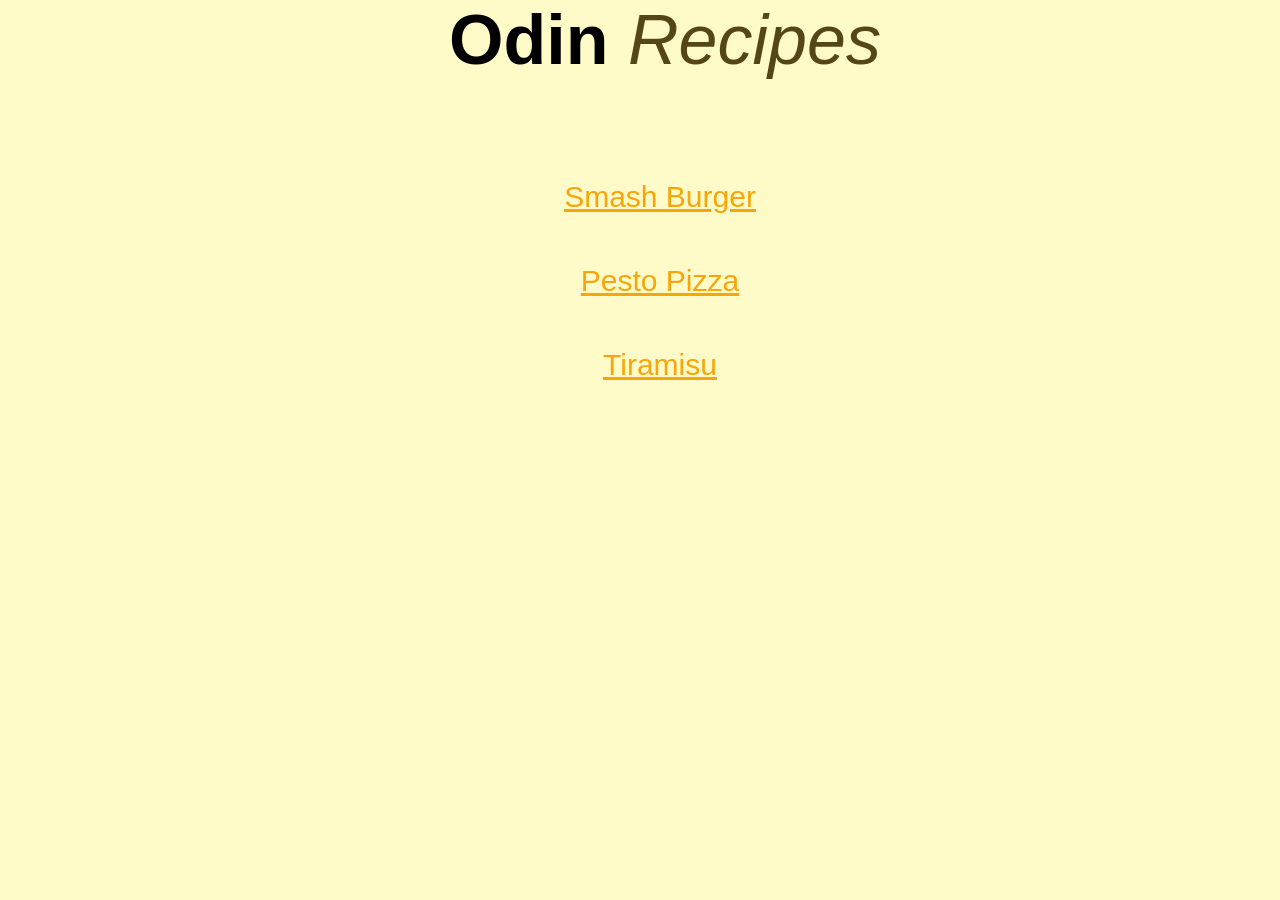
<file: index.html>
<!DOCTYPE html>
<html lang="en">

<head>
    <meta charset="UTF-8">
    <meta name="viewport" content="width=device-width, initial-scale=1.0">
    <title>Home Page</title>
    <link href="styles.css" rel="stylesheet">
</head>

<body class="main-body">
    <h1 class="main title"><span style="font-weight:700;">Odin</span> <span style="font-style: italic; font-weight: 500; color: rgb(85, 71, 21);">Recipes</span></h1>
    <ul class="main-list">
        <li><a class="main-link" href="./recipes/smashBurger.html" target="_blank">Smash Burger</a></li>
        <li><a class="main-link" href="./recipes/pestoPizza.html" target="_blank">Pesto Pizza</a></li>
        <li><a class="main-link" href="./recipes/tiramisu.html" target="_blank">Tiramisu</a></li>
    </ul>
</body>

</html>
</file>
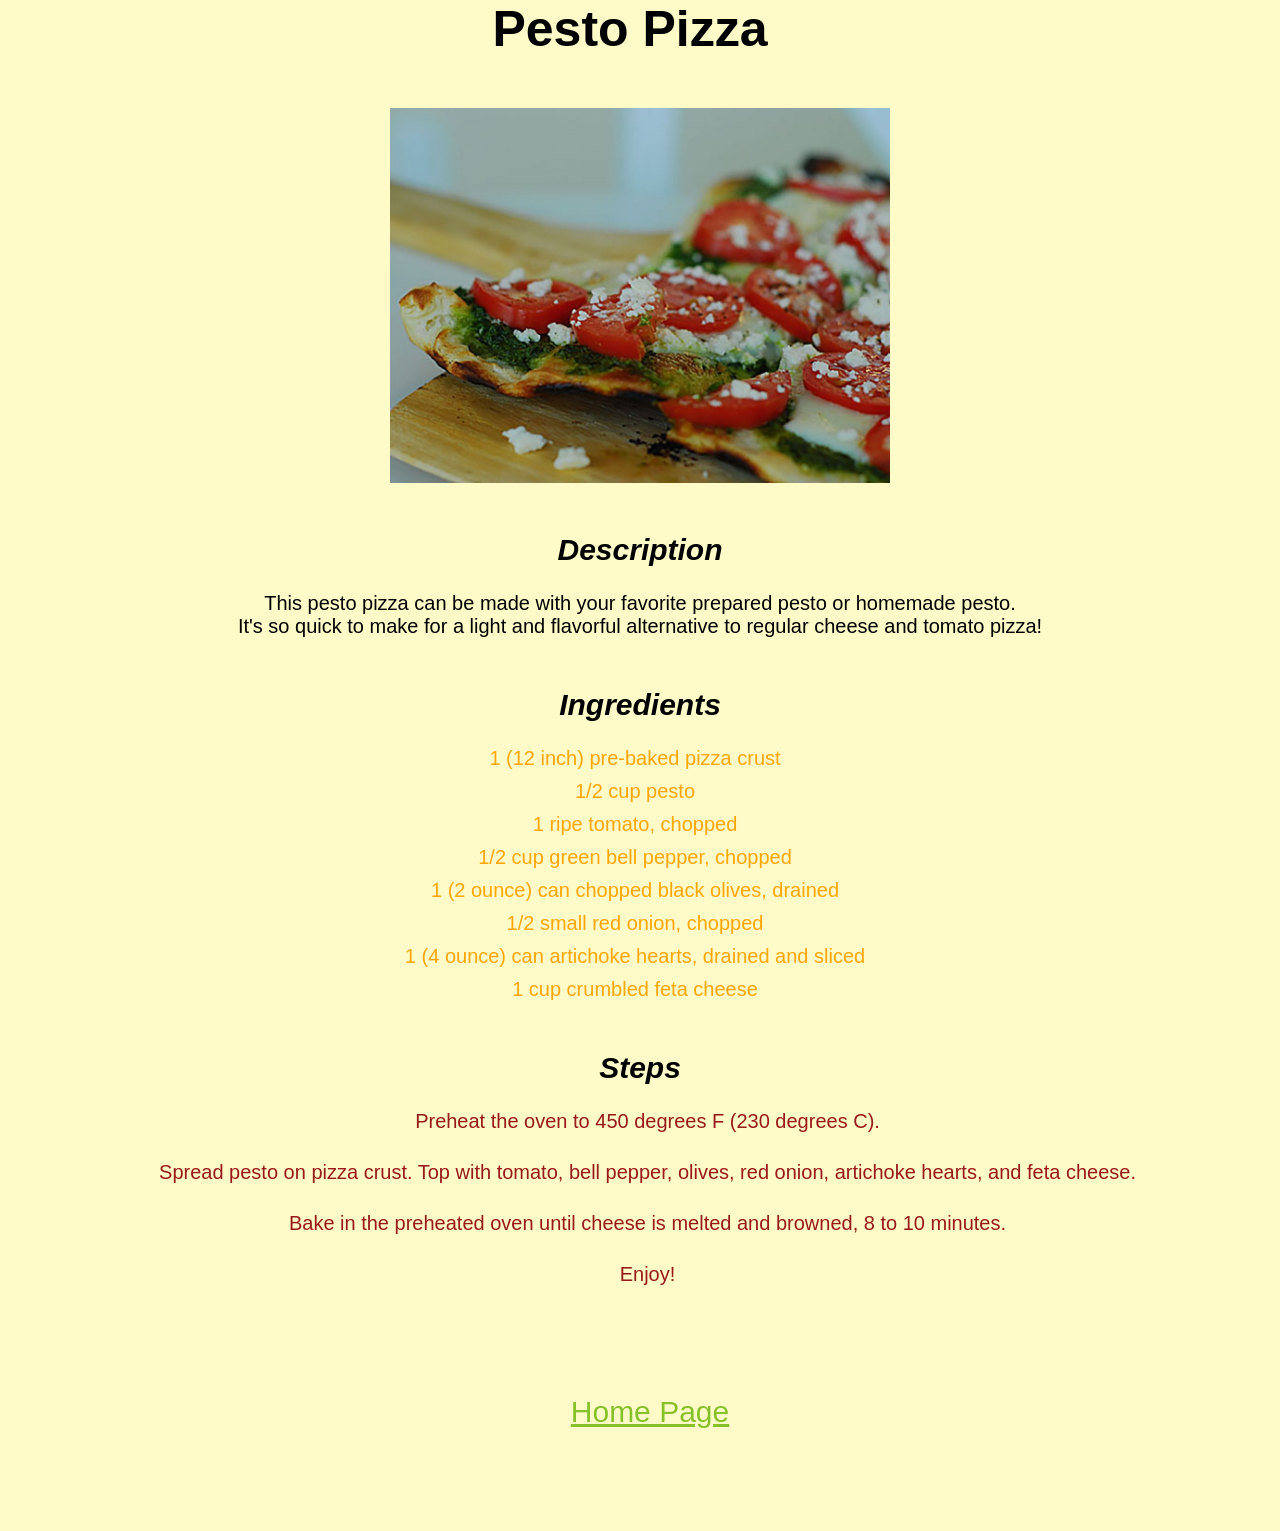
<file: recipes/pestoPizza.html>
<!DOCTYPE html>
<html lang="en">

<head>
    <meta charset="UTF-8">
    <meta name="viewport" content="width=device-width, initial-scale=1.0">
    <title>Pesto Pizza</title>
    <link href="../styles.css" rel="stylesheet">
</head>

<body>
    <h1 class="title">Pesto Pizza</h1>
    <img src="../images/Pesto-Pizza-dabblingdiva.jpg" alt="an image of a pesto pizza" width="500">
    <h2 class="heading">Description</h2>
    <p>This pesto pizza can be made with your favorite prepared pesto or homemade pesto.<br>
    It's so quick to make for a light and flavorful alternative to regular cheese and tomato pizza!</p>

    <h2 class="heading">Ingredients</h2>
    <ul>
        <li>1 (12 inch) pre-baked pizza crust</li>
        <li>1/2 cup pesto</li>
        <li>1 ripe tomato, chopped</li>
        <li>1/2 cup green bell pepper, chopped</li>
        <li>1 (2 ounce) can chopped black olives, drained</li>
        <li>1/2 small red onion, chopped</li>
        <li>1 (4 ounce) can artichoke hearts, drained and sliced</li>
        <li>1 cup crumbled feta cheese</li>
    </ul>

    <h2 class="heading">Steps</h2>
    <ol>
        <li>Preheat the oven to 450 degrees F (230 degrees C).</li> <br>
        <li>Spread pesto on pizza crust. Top with tomato, bell pepper, olives, red onion, artichoke hearts, and feta cheese.</li> <br>
        <li>Bake in the preheated oven until cheese is melted and browned, 8 to 10 minutes.</li> <br>
        <li>Enjoy!</li>

    </ol>

    <p class="returnHome"><a class="returnLink" href="../index.html">Home Page</a></p>
    
</body>

</html>
</file>
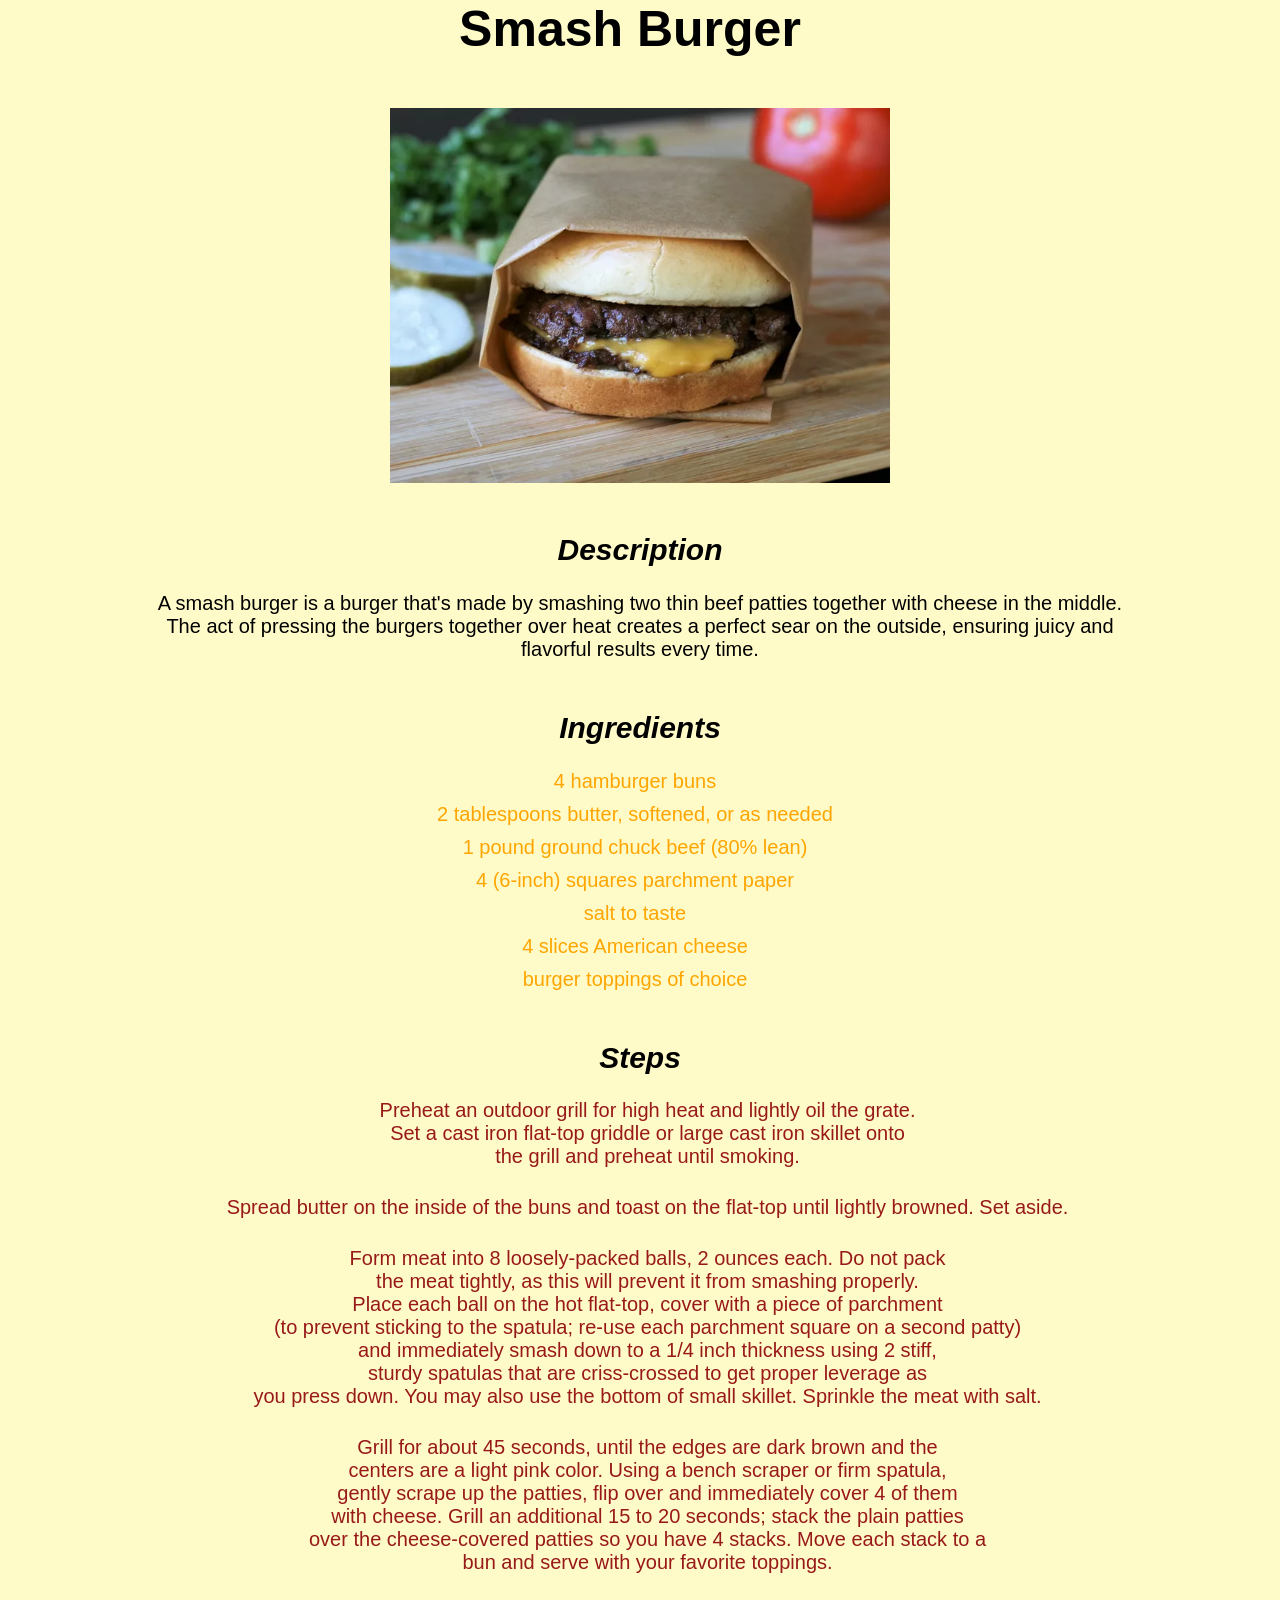
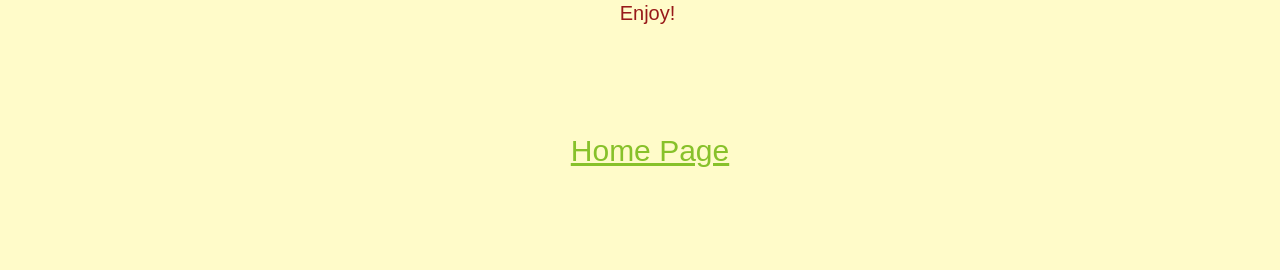
<file: recipes/smashBurger.html>
<!DOCTYPE html>
<html lang="en">

<head>
    <meta charset="UTF-8">
    <meta name="viewport" content="width=device-width, initial-scale=1.0">
    <title>Smash Burger</title>
    <link href="../styles.css" rel="stylesheet"> 
</head>

<body>
    <h1 class="title">Smash Burger</h1>
    <img class="pic" src="../images/Smash-Burger.webp" alt="image of a smash burger" width="500">
    <h2 class="heading">Description</h2>
    <p>A smash burger is a burger that's made by smashing two thin beef patties together with cheese in the middle. <br>
     The act of pressing the burgers together over heat creates a perfect sear on the outside, ensuring juicy and <br> 
     flavorful results every time.</p>

    <h2 class="heading">Ingredients</h2>
    <ul>
        <li>4 hamburger buns</li>
        <li>2 tablespoons butter, softened, or as needed</li>
        <li>1 pound ground chuck beef (80% lean)</li>
        <li>4 (6-inch) squares parchment paper</li>
        <li>salt to taste</li>
        <li>4 slices American cheese</li>
        <li>burger toppings of choice</li>
    </ul>

    <h2 class="heading">Steps</h2>
    <ol>
        <li>Preheat an outdoor grill for high heat and lightly oil the grate.<br>
            Set a cast iron flat-top griddle or large cast iron skillet onto <br>
            the grill and preheat until smoking.</li>
        <br>
        <li>Spread butter on the inside of the buns and toast on the flat-top until lightly browned. Set aside.</li>
        <br>
        <li>Form meat into 8 loosely-packed balls, 2 ounces each. Do not pack<br>
            the meat tightly, as this will prevent it from smashing properly.<br>
            Place each ball on the hot flat-top, cover with a piece of parchment<br>
            (to prevent sticking to the spatula; re-use each parchment square on a second patty) <br>
            and immediately smash down to a 1/4 inch thickness using 2 stiff,<br>
            sturdy spatulas that are criss-crossed to get proper leverage as <br>
            you press down. You may also use the bottom of small skillet. Sprinkle the meat with salt.</li>
        <br>
        <li>Grill for about 45 seconds, until the edges are dark brown and the<br>
            centers are a light pink color. Using a bench scraper or firm spatula,<br>
            gently scrape up the patties, flip over and immediately cover 4 of them <br>
            with cheese. Grill an additional 15 to 20 seconds; stack the plain patties<br>
            over the cheese-covered patties so you have 4 stacks. Move each stack to a <br>
            bun and serve with your favorite toppings.</li> 
        <br>
        <li>Enjoy!</li>

    </ol>

    <p class="returnHome"><a class="returnLink" href="../index.html">Home Page</a></p>
    
</body>

</html>
</file>
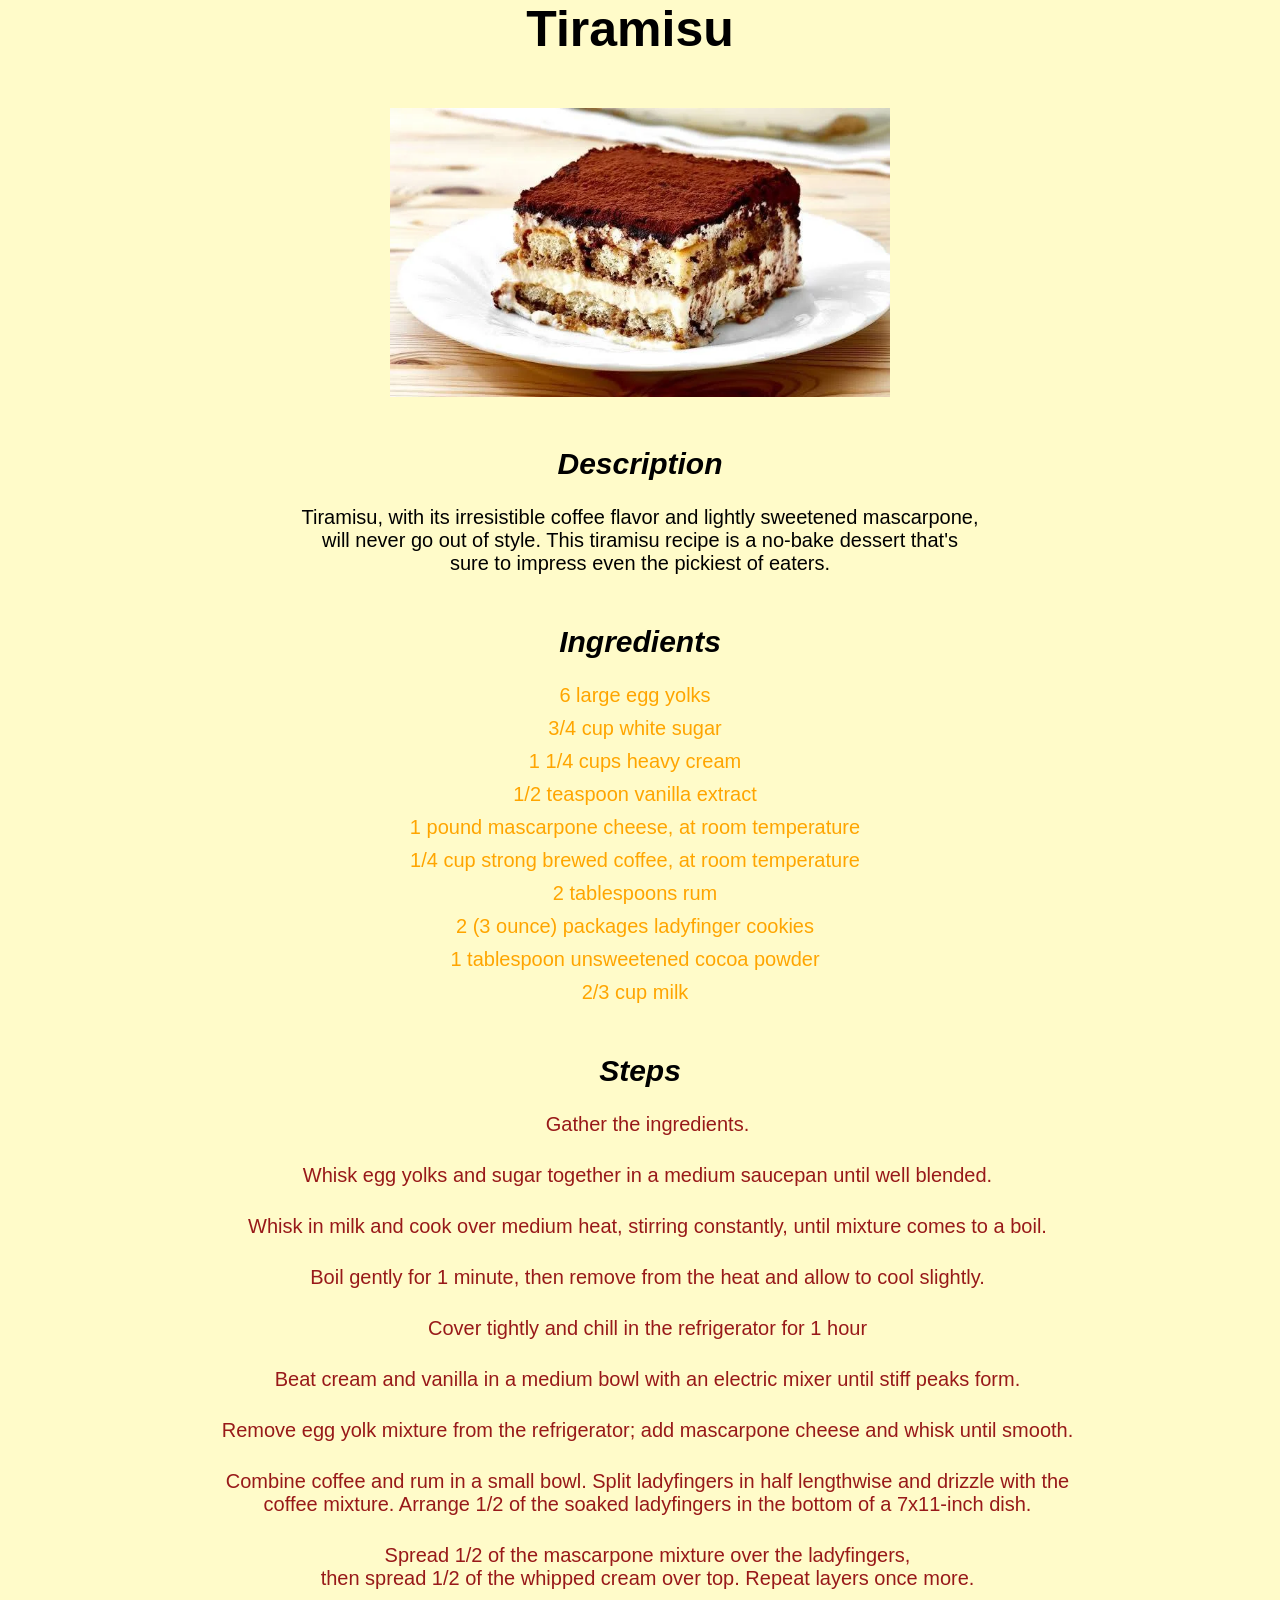
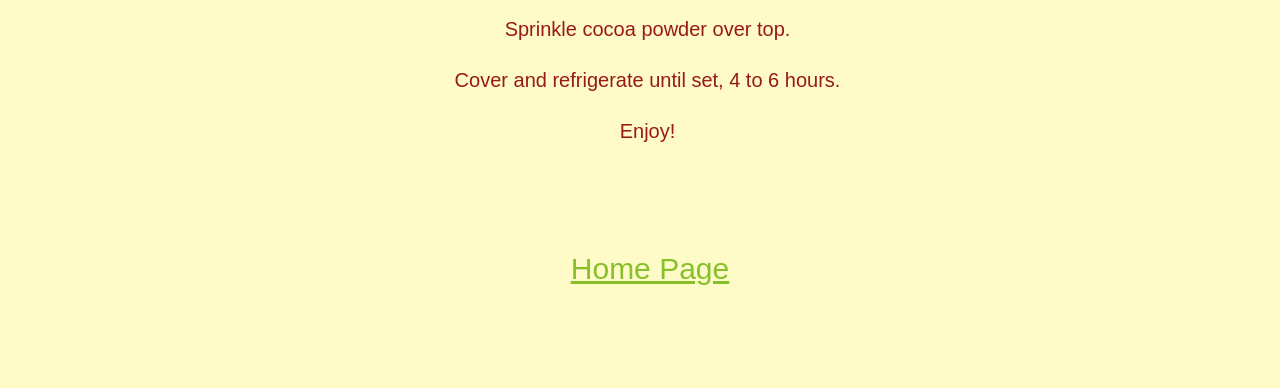
<file: recipes/tiramisu.html>
<!DOCTYPE html>
<html lang="en">

<head>
    <meta charset="UTF-8">
    <meta name="viewport" content="width=device-width, initial-scale=1.0">
    <title>Tiramisu</title>
    <link href="../styles.css" rel="stylesheet">
</head>

<body>
    <h1 class="title">Tiramisu</h1>
    <img src="../images/tiramisuimage.webp" alt="an image of tiramisu" width="500">
    <h2 class="heading">Description</h2>
    <p>Tiramisu, with its irresistible coffee flavor and lightly sweetened mascarpone,<br>
        will never go out of style. This tiramisu recipe is a no-bake dessert that's <br>
        sure to impress even the pickiest of eaters.</p>

    <h2 class="heading">Ingredients</h2>
    <ul>
        <li>6 large egg yolks</li>
        <li>3/4 cup white sugar</li>
        <li>1 1/4 cups heavy cream</li>
        <li>1/2 teaspoon vanilla extract</li>
        <li>1 pound mascarpone cheese, at room temperature</li>
        <li>1/4 cup strong brewed coffee, at room temperature</li>
        <li>2 tablespoons rum</li>
        <li>2 (3 ounce) packages ladyfinger cookies</li>
        <li>1 tablespoon unsweetened cocoa powder</li>
        <li>2/3 cup milk</li>
    </ul>

    <h2 class="heading">Steps</h2>
    <ol>
        <li>Gather the ingredients.</li> 
        <br>
        <li>Whisk egg yolks and sugar together in a medium saucepan until well blended.</li> 
        <br>
        <li>Whisk in milk and cook over medium heat, stirring constantly, until mixture comes to a boil.</li> 
        <br>
        <li>Boil gently for 1 minute, then remove from the heat and allow to cool slightly.</li> 
        <br>
        <li>Cover tightly and chill in the refrigerator for 1 hour</li> 
        <br>
        <li>Beat cream and vanilla in a medium bowl with an electric mixer until stiff peaks form.</li> 
        <br>
        <li>Remove egg yolk mixture from the refrigerator; add mascarpone cheese and whisk until smooth.</li> 
        <br>
        <li>Combine coffee and rum in a small bowl. Split ladyfingers in half lengthwise and drizzle with the <br>
            coffee mixture. Arrange 1/2 of the soaked ladyfingers in the bottom of a 7x11-inch dish.</li> 
        <br>
        <li>Spread 1/2 of the mascarpone mixture over the ladyfingers, <br>
            then spread 1/2 of the whipped cream over top. Repeat layers once more.</li> 
        <br>
        <li>Sprinkle cocoa powder over top.</li>
        <br>
        <li>Cover and refrigerate until set, 4 to 6 hours.</li>
        <br>
        <li>Enjoy!</li>
    </ol>

    <p class="returnHome"><a class="returnLink" href="../index.html">Home Page</a></p>

</body>

</html>
</file>
<file: styles.css>
body {
    margin: 0px;
    padding: 0px;
    background-color: rgb(255, 251, 201);
}

.title {
    text-align: center;
    font-family: sans-serif;
    font-size: 50px;
    color: rgb(0, 0, 0);
    /*color of each title is set via inline css*/
    margin: 0px;
    margin-bottom: 50px;
    margin-left: -20px;
}

.main.title {
    font-size: 70px;
    margin-left: 50px;
}

.heading {
    text-align: center;
    font-family: sans-serif;
    font-size: 30px;
    font-style: italic;
    margin-top: 50px;
}

.main-list {
    margin-top: 100px;
}

.main-list li {
    list-style: none;
    text-align: center;
    font-family: sans-serif;
    font-size: 30px;
    margin: 50px;
}

.main-link {
    color: rgb(248, 165, 10);
}

.returnHome {
    margin: 100px;    
    font-family: sans-serif;
    font-size: 40px;
    margin-left: 120px;

}

.returnLink {
    color: rgb(135, 193, 42);
    font-family: sans-serif;
    font-size: 30px;
}

ul li {
    list-style: none;
    text-align: center;
    font-family: sans-serif;
    color: orange;
    font-size: 20px;
    margin-right: 50px;
    margin-top: 10px;
}

ol {
    margin-right: 25px;
}
ol li {
    text-align: center;
    list-style-position: inside;
    list-style: none;
    font-family: sans-serif;
    font-size: 20px;
    color: rgb(152, 25, 25);
    margin-top: 10px;
}

p {
    text-align: center;
    font-family: sans-serif;
    font-size: 20px;
}

img {
    display: block;
    margin: 0 auto;
    margin-bottom: 50px;
}
</file>
